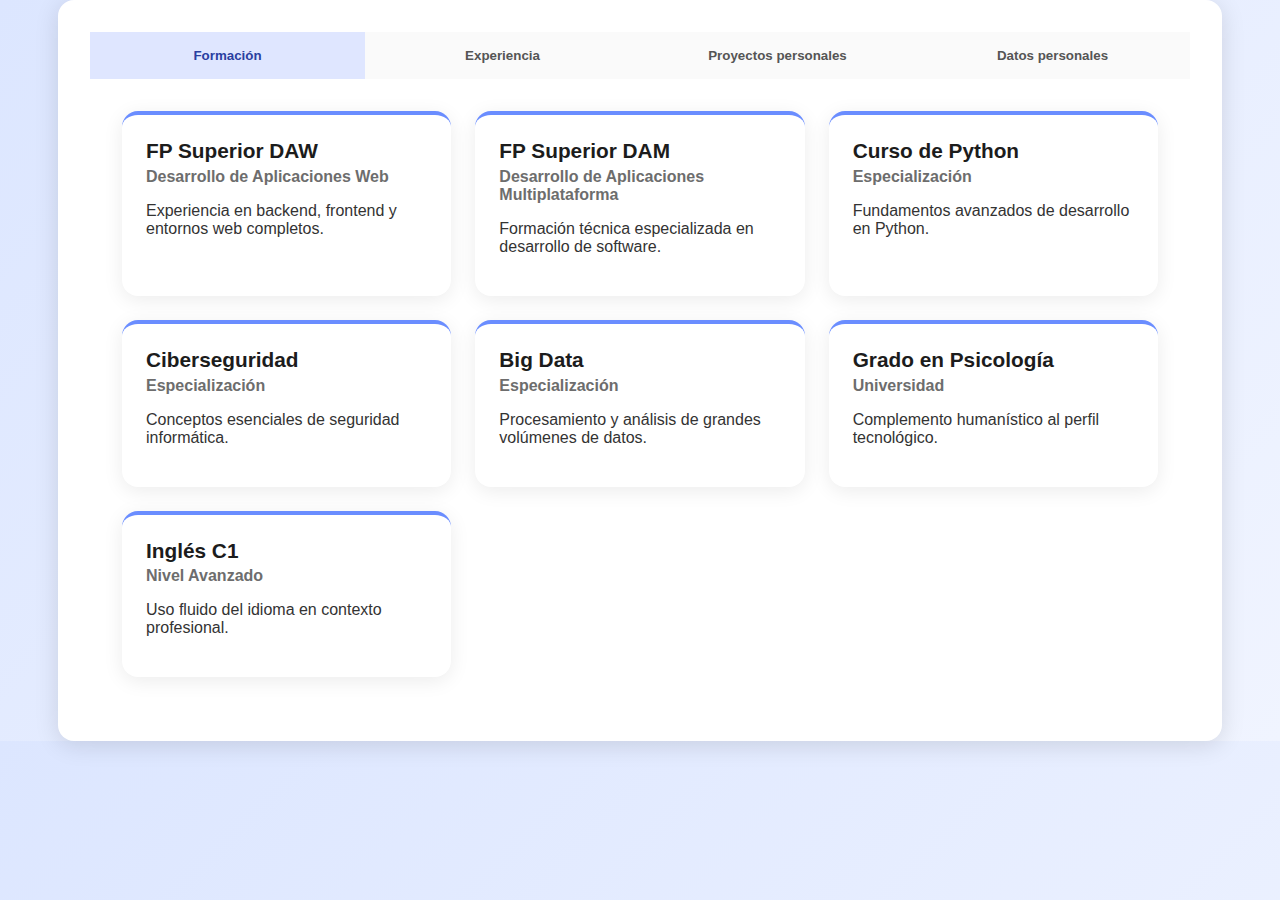
<file: index.html>
<!DOCTYPE html>
<html lang="es">
<head>
  <meta charset="UTF-8" />
  <meta name="viewport" content="width=device-width, initial-scale=1.0" />
  <title>Currículum Interactivo</title>
  <link rel="stylesheet" href="css/estilos.css" />
</head>
<body>

<!-- MODAL -->
<div id="cardModal" class="modal">
    <div class="modal__content">
        <span class="modal__close">×</span>
        <h2 id="modalTitle"></h2>
        <h3 id="modalSubtitle"></h3>
        <p id="modalText"></p>
        <p id="modalLong"></p>
    </div>
</div>

<!-- MODAL PROYECTOS PERSONALES -->
<div id="modalProyectos" class="modal">
    <div class="modal__content">
        <span class="modal__close" id="closeProyectos">×</span>
        <h2 id="modalProyectoTitle"></h2>
        <h3 id="modalProyectoSubtitle"></h3>
        <p id="modalProyectoText"></p>
        <p id="modalProyectoLong"></p>

        <!-- Enlace al proyecto -->
        <p>Para más detalles, visita la página del proyecto:</p>
       <a href="Prototipo2/prototipo2.html" id="modalProyectoLink" target="_blank" class="modal__link">Ver Proyecto</a>
   </div>
</div>

<!-- MODAL DATOS PERSONALES -->
<div id="modalDatosPersonales" class="modal">
    <div class="modal__content">
        <span class="modal__close" id="closeDatos">×</span>

        <h2>Datos personales</h2>

        <p><strong>Nombre completo:</strong> Sergio González Muñoz</p>
        <p><strong>Ciudad / País:</strong> Benidorm</p>

        <h3>Contacto</h3>
        <p><strong>Email:</strong> *************@gmail.com</p>
        <p><strong>Teléfono:</strong> *** ** ** **</p>
        <p><strong>Horas de contacto:</strong> 11:30-14:00</p>
        <p><strong>LinkedIn:</strong> <a href="https://es.linkedin.com/">Linkedin</a></p>
        <p><strong>GitHub:</strong> <a href="https://github.com/">GitHub</a></p>

        <h3>Sobre mí</h3>
        <p>
            Soy un desarrollador con una larga trayectoria en proyectos tecnológicos de alto nivel, acostumbrado a trabajar con responsabilidad, calidad y visión a largo plazo. Tras muchos años en entornos exigentes, valoro sobre todo la estabilidad, la claridad y un ritmo de trabajo equilibrado donde pueda aportar experiencia sin perder tranquilidad.
        </p>

        <p><strong>Estado de búsqueda de trabajo:</strong> Actualmente no estoy interesado en ninguna oportunidad con excepción de proyectos personales.</p>

    </div>
</div>


<main class="tabs">
    <header class="tabs__header">
        <button class="tabs__button tabs__button--active" data-tab="formacion">Formación</button>
        <button class="tabs__button" data-tab="experiencia">Experiencia</button>
        <button class="tabs__button" data-tab="proyectos">Proyectos personales</button>
        <button class="tabs__button" data-tab="datos">Datos personales</button>
    </header>

    <!-- FORMACIÓN -->
    <section class="tabs__content tabs__content--active" id="formacion">
        <div class="card-list">
            
            <article class="card" data-long="Enfoque en frontend, backend y la construcción de aplicaciones web profesionales...">
                <header class="card__header">
                    <h2 class="card__title">FP Superior DAW</h2>
                    <h3 class="card__subtitle">Desarrollo de Aplicaciones Web</h3>
                </header>
                <div class="card__body">
                    <p class="card__copy">Experiencia en backend, frontend y entornos web completos.</p>
                </div>
            </article>

            <article class="card" data-long="Formación avanzada orientada al desarrollo de aplicaciones completas...">
                <header class="card__header">
                    <h2 class="card__title">FP Superior DAM</h2>
                    <h3 class="card__subtitle">Desarrollo de Aplicaciones Multiplataforma</h3>
                </header>
                <div class="card__body">
                    <p class="card__copy">Formación técnica especializada en desarrollo de software.</p>
                </div>
            </article>

            <article class="card" data-long="Curso centrado en el dominio de Python para automatización, backend y análisis de datos...">
                <header class="card__header">
                    <h2 class="card__title">Curso de Python</h2>
                    <h3 class="card__subtitle">Especialización</h3>
                </header>
                <div class="card__body">
                    <p class="card__copy">Fundamentos avanzados de desarrollo en Python.</p>
                </div>
            </article>

            <article class="card" data-long="Experiencia práctica con seguridad ofensiva, defensiva, cifrado, análisis de vulnerabilidades...">
                <header class="card__header">
                    <h2 class="card__title">Ciberseguridad</h2>
                    <h3 class="card__subtitle">Especialización</h3>
                </header>
                <div class="card__body">
                    <p class="card__copy">Conceptos esenciales de seguridad informática.</p>
                </div>
            </article>

            <article class="card" data-long="Formación orientada al análisis de datos, machine learning y big data...">
                <header class="card__header">
                    <h2 class="card__title">Big Data</h2>
                    <h3 class="card__subtitle">Especialización</h3>
                </header>
                <div class="card__body">
                    <p class="card__copy">Procesamiento y análisis de grandes volúmenes de datos.</p>
                </div>
            </article>

            <article class="card" data-long="Desarrollo personal y comprensión profunda de procesos cognitivos y emocionales...">
                <header class="card__header">
                    <h2 class="card__title">Grado en Psicología</h2>
                    <h3 class="card__subtitle">Universidad</h3>
                </header>
                <div class="card__body">
                    <p class="card__copy">Complemento humanístico al perfil tecnológico.</p>
                </div>
            </article>

            <article class="card" data-long="Competencia completa en entornos profesionales y comunicación internacional...">
                <header class="card__header">
                    <h2 class="card__title">Inglés C1</h2>
                    <h3 class="card__subtitle">Nivel Avanzado</h3>
                </header>
                <div class="card__body">
                    <p class="card__copy">Uso fluido del idioma en contexto profesional.</p>
                </div>
            </article>

        </div>
    </section>

    <!-- EXPERIENCIA -->
    <section class="tabs__content" id="experiencia">
        <div class="card-list">

            <article class="card" data-long="Desarrollo continuo mientras realizaba mis estudios. Participación en proyectos empresariales reales, aprendizaje acelerado y alta responsabilidad técnica.">
                <header class="card__header">
                    <h2 class="card__title">Indra</h2>
                    <h3 class="card__subtitle">Desarrollador de Software (4 años)</h3>
                </header>
                <div class="card__body">
                    <p class="card__copy">Desarrollo de aplicaciones y sistemas empresariales.</p>
                </div>
            </article>

            <article class="card" data-long="Un año de exploración global para adquirir nuevas perspectivas culturales, sociales y personales.">
                <header class="card__header">
                    <h2 class="card__title">Año Sabático</h2>
                    <h3 class="card__subtitle">Experiencia personal</h3>
                </header>
                <div class="card__body">
                    <p class="card__copy">Viajes y crecimiento personal.</p>
                </div>
            </article>

            <article class="card" data-long="Dieciséis años trabajando en una de las mayores empresas tecnológicas del mundo, liderando proyectos complejos, escalables y globales.">
                <header class="card__header">
                    <h2 class="card__title">Microsoft Suiza</h2>
                    <h3 class="card__subtitle">Ingeniero Informático (16 años)</h3>
                </header>
                <div class="card__body">
                    <p class="card__copy">Proyectos de impacto internacional.</p>
                </div>
            </article>

            <article class="card" data-long="Retorno a España buscando equilibrio entre vida personal y profesional, manteniendo proyectos propios.">
                <header class="card__header">
                    <h2 class="card__title">Informático para el estado en España</h2>
                    <h3 class="card__subtitle">Actualidad</h3>
                </header>
                <div class="card__body">
                    <p class="card__copy">Gestión de proyectos personales y vida equilibrada.</p>
                </div>
            </article>

        </div>
    </section>

    <!-- PROYECTOS -->
    <section class="tabs__content" id="proyectos">
        <div class="card-list">

            <article class="card" data-long="Aplicación y plataforma web que recomienda ropa según el estilo personal del usuario utilizando parámetros visuales, preferencias y comportamiento.">
                <header class="card__header">
                    <h2 class="card__title">StyleWear</h2>
                    <h3 class="card__subtitle">App y Web</h3>
                </header>
                <div class="card__body">
                    <p class="card__copy">Proyecto de moda inteligente.</p>
                </div>
            </article>

        </div>
    </section>

    <!-- DATOS PERSONALES -->
<section class="tabs__content" id="datos">
    <div class="card-list">

        <!-- Tarjeta única -->
        <article class="card" id="cardDatos" data-long="">
            <header class="card__header">
                <h2 class="card__title">Mis datos personales</h2>
                <h3 class="card__subtitle">Haz clic para ver más</h3>
            </header>
            <div class="card__body">
                <p class="card__copy">Información personal, contacto y resumen profesional.</p>
            </div>
        </article>

    </div>
</section>


</main>

<script src="js/script.js"></script>
</body>
</html>
</file>
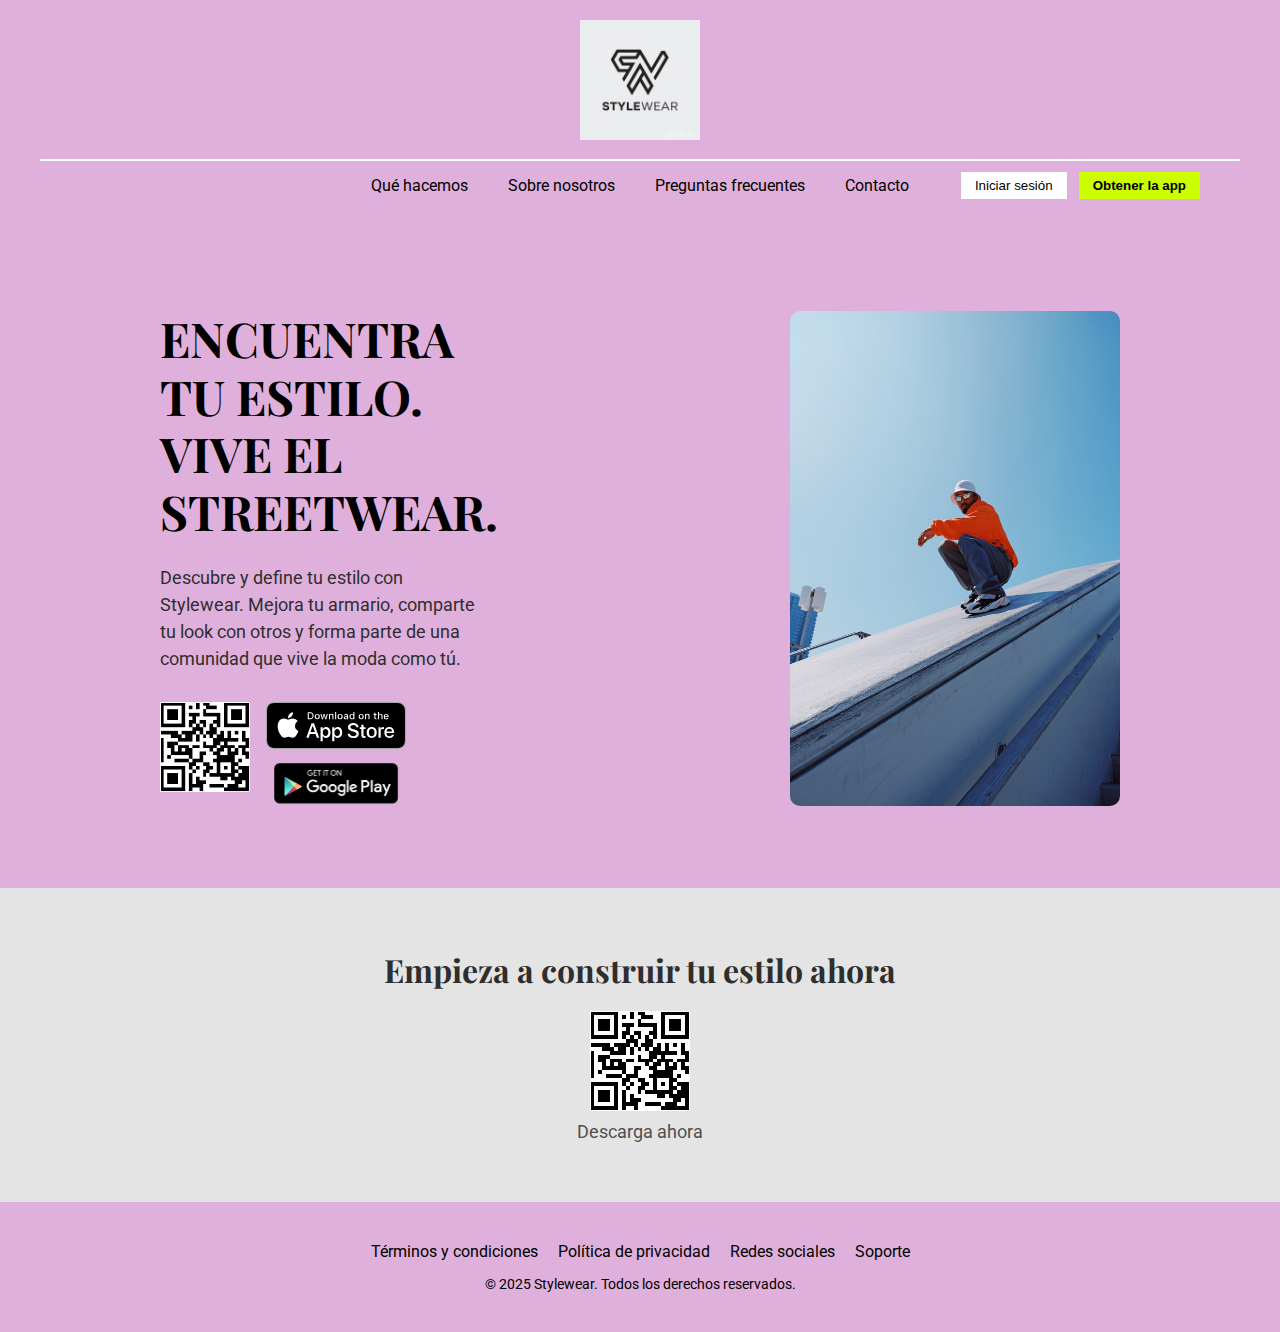
<file: Prototipo2/prototipo2.html>
<!DOCTYPE html>
<html lang="es">
<head>
  <meta charset="UTF-8" />
  <meta name="viewport" content="width=device-width, initial-scale=1.0" />
  <title>Stylewear</title>
  <link rel="stylesheet" href="style2.css" />
  <link rel="icon" href="logo.svg" type="image/svg+xml" />
</head>
<body>

  <header>
    <img src="Logo.jpg" alt="Logo Stylewear" class="logo" />
    <nav>
      <ul>
        <li><a href="#">Qué hacemos</a></li>
        <li><a href="#">Sobre nosotros</a></li>
        <li><a href="#">Preguntas frecuentes</a></li>
        <li><a href="#">Contacto</a></li>
      </ul>
      <div class="nav-buttons">
        <button class="login">Iniciar sesión</button>
        <button class="download">Obtener la app</button>
      </div>
    </nav>
  </header>

  <main>
    <section class="hero">
      <article>
        <div class="hero-left">
          <h1>ENCUENTRA TU ESTILO.<br>VIVE EL STREETWEAR.</h1>
          <p>Descubre y define tu estilo con Stylewear. Mejora tu armario, comparte tu look con otros y forma parte de una comunidad que vive la moda como tú.</p>
          <div class="app-buttons">
            <img src="qr.png" alt="QR Code" class="qr">
            <div class="store-buttons">
              <img src="appstore.svg" alt="App Store" />
              <img src="googleplay.png" alt="Google Play" />
            </div>
          </div>
        </div>
        <aside>
          <img src="streetwear-hero.jpg" alt="Personas con estilos streetwear" />
        </aside>
      </article>
    </section>

    <section class="cta">
      <h2>Empieza a construir tu estilo ahora</h2>
      <div class="cta-content">
        <img src="qr.png" alt="Código QR de descarga" class="qr-cta" />
        <p>Descarga ahora</p>
      </div>
    </section>
  </main>

  <footer>
    <ul>
      <li><a href="#">Términos y condiciones</a></li>
      <li><a href="#">Política de privacidad</a></li>
      <li><a href="#">Redes sociales</a></li>
      <li><a href="#">Soporte</a></li>
    </ul>
    <p>© 2025 Stylewear. Todos los derechos reservados.</p>
  </footer>

</body>
</html>
</file>
<file: css/estilos.css>
body {
    margin: 0;
    font-family: "Inter", sans-serif;
    background: linear-gradient(135deg, #dce6ff, #f0f4ff);
}

/* Main */
main {
    padding: 2rem;
    max-width: 1100px;
    margin: 0 auto;
}

/* Tabs */
.tabs {
    border-radius: 1rem;
    overflow: hidden;
    background: white;
    box-shadow: 0 4px 25px rgba(0,0,0,0.12);
}

.tabs__header {
    display: flex;
    background: #fafafa;
}
.tabs__button {
    flex: 1;
    padding: 1rem;
    border: none;
    background: transparent;
    cursor: pointer;
    font-weight: 600;
    color: #555;
    transition: 0.3s;
}

.tabs__button:hover {
    background: #f0f0f0;
}

.tabs__button--active {
    background: #dfe6ff;
    color: #2a3fa1;
}

.tabs__content {
    display: none;
    padding: 2rem;
}

.tabs__content--active {
    display: block;
}

/* CARDS */
.card-list {
    display: grid;
    grid-template-columns: repeat(auto-fill, minmax(280px, 1fr));
    gap: 1.5rem;
}

.card {
    background: white;
    padding: 1.5rem;
    border-radius: 1rem;
    box-shadow: 0 4px 20px rgba(0,0,0,0.08);
    cursor: pointer;
    transform: translateY(0);
    transition: 0.25s;
    border-top: 4px solid #6a8dff;
    animation: fadeIn 0.6s ease forwards;
}

.card:hover {
    transform: translateY(-6px);
    box-shadow: 0 10px 30px rgba(0,0,0,0.15);
}

.card__title {
    margin: 0;
    font-size: 1.3rem;
    color: #1c1c1c;
}

.card__subtitle {
    margin: 0.3rem 0 1rem;
    font-size: 1rem;
    color: #6d6d6d;
}

.card__copy {
    color: #333;
}

/* Fade animation */
@keyframes fadeIn {
    from { opacity: 0; transform: translateY(10px); }
    to   { opacity: 1; transform: translateY(0); }
}

/* MODAL */
.modal {
    display: none;
    position: fixed;
    inset: 0;
    background: rgba(0,0,0,0.6);
    justify-content: center;
    align-items: center;
    animation: fadeIn 0.3s ease;
    z-index: 9999 !important;
}

/* MODAL GENERAL */
.modal__content {
    width: 600px;
    max-height: 80vh; /* ya no se corta */
    background: white;
    padding: 0; /* el padding va dentro */
    border-radius: 1rem;
    overflow: hidden; /* esquinas perfectas */

    transform: scale(0.85);
    animation: modalOpen 0.35s ease forwards;
    box-shadow: 0 20px 40px rgba(0,0,0,0.25);
    position: relative;
}

/* Contenedor con scroll interno */
.modal__inner {
    padding: 2rem;
    height: 100%;
    overflow-y: auto; 
}

/* MODAL DATOS PERSONALES */
.modal__content--datos {
    width: 400px;
    max-height: 75vh; /* ya no se corta */
}

/* Animación */
@keyframes modalOpen {
    from { transform: scale(0.85); }
    to   { transform: scale(1); }
}

/* Cuando el modal está abierto, desenfoco el contenido */
body.modal-open main {
    filter: blur(5px) brightness(0.7);
    transition: 0.3s ease;
}

.modal__content a {
    display: inline-block;
    color: #2a4dbf;           
    font-weight: 600;
    text-decoration: none;
    border-bottom: 2px solid transparent;
    padding-bottom: 2px;
    transition: 0.25s ease;
}

.modal__content a:hover {
    color: #1a2f8a;        
    border-bottom: 2px solid #1a2f8a;
    transform: translateY(-2px); 
}

.modal__close {
    position: absolute;
    top: 12px;
    right: 16px;
    font-size: 2rem;
    cursor: pointer;
    color: #444;
    transition: 0.2s;
}

.modal__close:hover {
    color: #000;
    transform: scale(1.1);
}
</file>
<file: Prototipo2/style2.css>
@import url('https://fonts.googleapis.com/css2?family=Playfair+Display:wght@400;600;700&family=Roboto:wght@300;400;500&display=swap');

/* Esto hace que en todos los navegadores los márgenes... se vean igual */
* {
  margin: 0;
  padding: 0;
  box-sizing: border-box;
}

body {
  font-family: 'Roboto', sans-serif;
  background-color: #ffffff;
  color: #2E2E2E;
}

header {
  background-color: #e0b0dc;
  padding: 20px 40px;
  text-align: center;
}

header .logo {
  height: 120px;
  margin-bottom: 15px;
}

nav {
  position: relative;
  display: flex;
  align-items: center;
  border-top: 2px solid #ffffff;
  padding: 15px 40px;
  width: 100%;
}

nav ul {
  list-style: none;
  display: flex;
  justify-content: center;
  flex: 1;
  gap: 40px;
}

nav a {
  font-size: 16px;
  color: #000000;
  text-decoration: none;
}

.nav-buttons {
  position: absolute;
  display: flex;
  gap: 12px;
  right: 40px;
}

.login {
  padding: 6px 14px;
  background-color: #ffffff;
  color: #000000;
  border: none;
  font-weight: 500;
  cursor: pointer;
}

.download {
  padding: 6px 14px;
  background-color: #ccff00;
  color: #000000;
  font-weight: 600;
  border: none;
  cursor: pointer;
}

main {
  display: block;
}

section.hero {
  background-color: #e0b0dc;
  padding: 80px 160px;
}

section.hero article {
  display: flex;
  align-items: center;
}

.hero-left {
  flex: 1;
  min-width: 300px;
  max-width: 550px;
  margin-right: 300px;
}

.hero-left h1 {
  font-family: 'Playfair Display', serif;
  font-size: 48px;
  color: #000000;
  font-weight: 700;
  line-height: 1.2;
  margin-bottom: 24px;
}

.hero-left p {
  font-size: 18px;
  color: #2E2E2E;
  font-weight: 400;
  margin-bottom: 30px;
  line-height: 1.5;
}

.app-buttons {
  display: flex;
  gap: 16px;
}

.app-buttons .qr {
  width: 90px;
  height: 90px;
}

.store-buttons {
  display: flex;
  flex-direction: column;
  gap: 10px;
}

.store-buttons img {
  width: 140px;
}

aside {
  flex: 1;
  display: flex;
  justify-content: flex-end;
}

aside img {
  width: 100%;
  max-width: 600px;
  border-radius: 10px;
  display: block;
}

section.cta {
  background-color: #e4e4e4;
  text-align: center;
  padding: 60px 160px;
}

section.cta h2 {
  font-family: 'Playfair Display', serif;
  font-size: 32px;
  color: #2E2E2E;
  margin-bottom: 20px;
}

.cta-content {
  display: flex;
  flex-direction: column;
  align-items: center;
  gap: 10px;
}

.cta-content .qr-cta {
  width: 100px;
  height: 100px;
}

.cta-content p {
  font-size: 18px;
  color: #4F4F4F;
}

footer {
  background-color: #e0b0dc;
  padding: 40px 20px;
  text-align: center;
}

footer ul {
  list-style: none;
  display: flex;
  justify-content: center;
  gap: 20px;
  margin-bottom: 15px;
}

footer a {
  font-size: 16px;
  color: #000000;
  text-decoration: none;
}

footer p {
  font-size: 14px;
  color: #000000;
}
</file>
